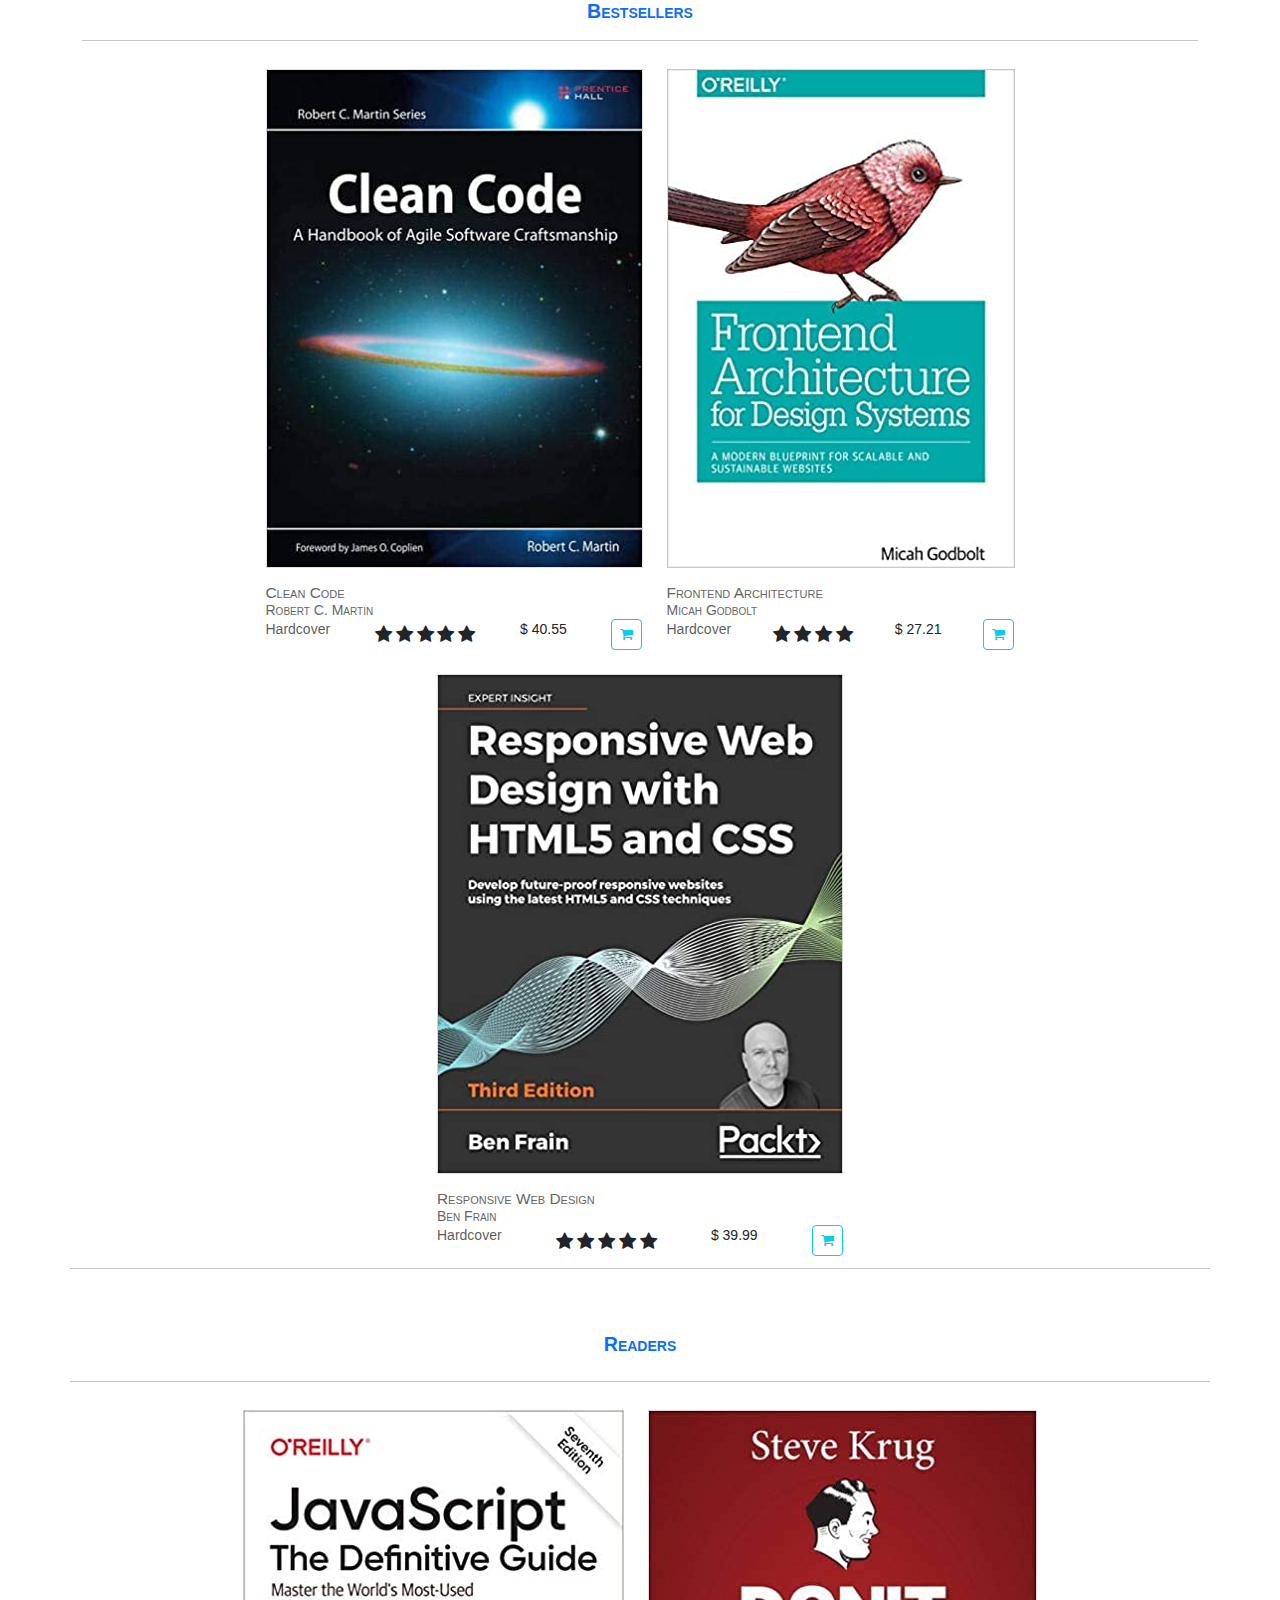
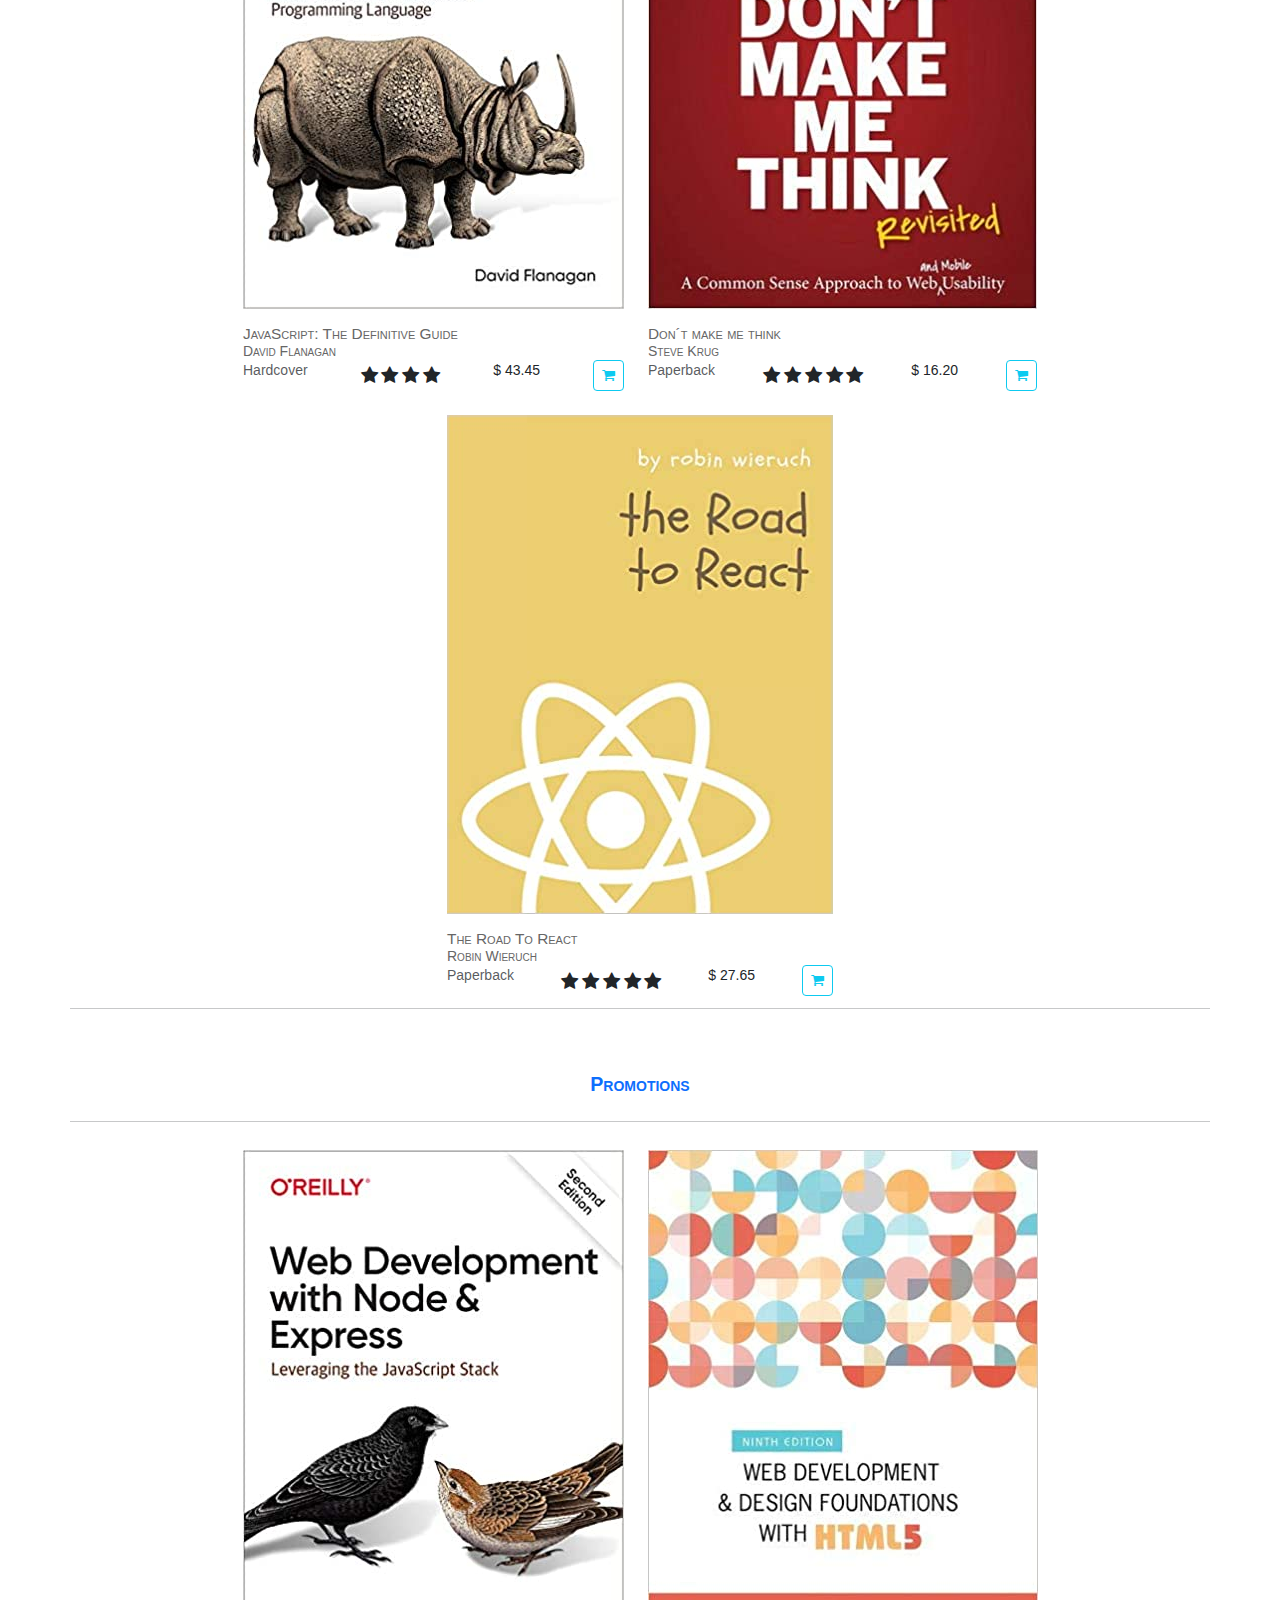
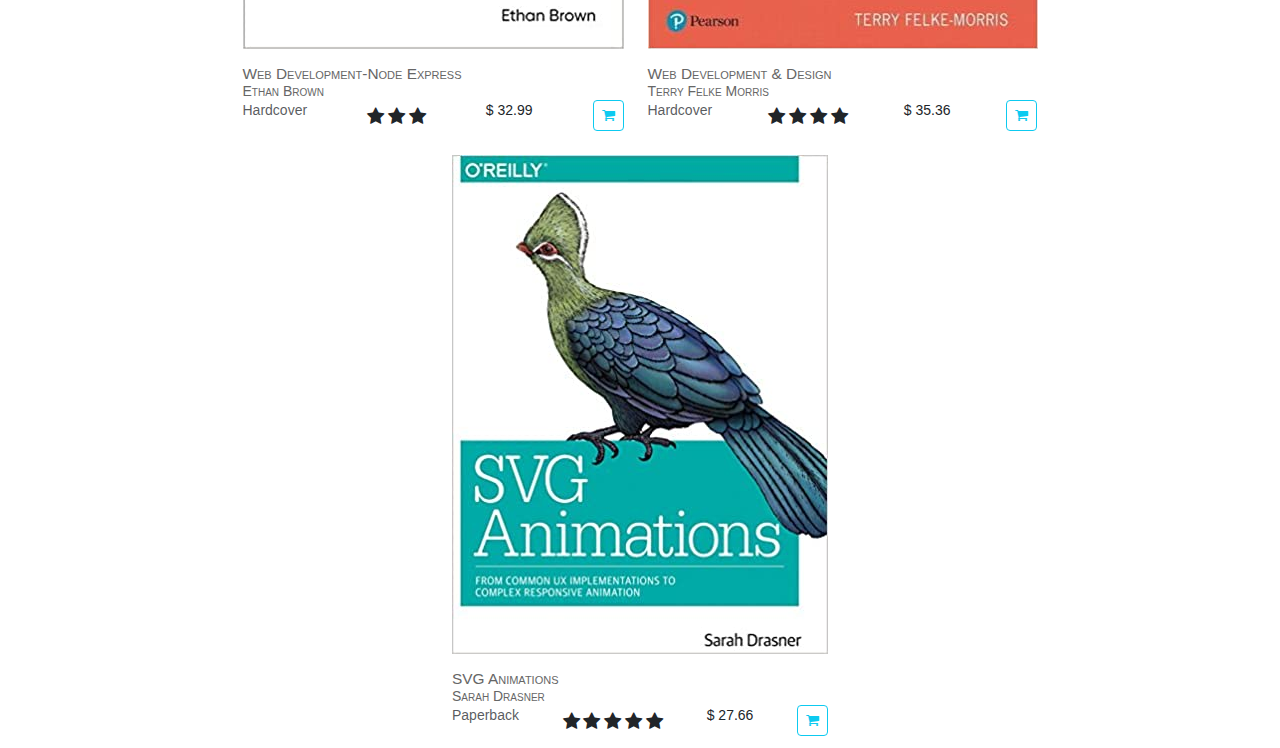
<file: Views/Store/item-list.html>
<!doctype html>
<html lang="en">

<head>
    <!-- Required meta tags -->
    <meta charset="utf-8">
    <meta name="viewport" content="width=device-width, initial-scale=1, shrink-to-fit=no">
    <title>Bookstore</title>

    <script src="../../Scripts/bootstrap.bundle.min.js"></script>
    <script src="../../Scripts/jquery-3.6.3.min.js"></script>
    <link href="../../Content/bootstrap.css" rel="stylesheet">
    </link>
    <link href="../../Content/Site.css" rel="stylesheet">
    </link>
    <link href="../../Content/font-awesome.min.css" rel="stylesheet">
    </link>
</head>

<body>

    <div th:replace="fragments/menu :: menu"></div>

    <!-- <h1>Items</h1>

    <div th:each="item : ${items}">
        <h2 th:text="${item.name}"></h2>
        <p th:text="${item.description}"></p>
        <form th:action="@{/items/order}" method="post">
            <input type="hidden" th:value="${item.id}" name="itemId" />
            <div>
                <label><input type="radio" name="shipping"
                        th:value="${item.shippingOption1Name + ' - ' + item.shippingOption1Price}" />Standard Shipping:
                    <span th:text="${item.shippingOption1Price}"></span></label>
                <label><input type="radio" name="shipping"
                        th:value="${item.shippingOption2Name + ' - ' + item.shippingOption2Price}" />Express Shipping:
                    <span th:text="${item.shippingOption2Price}"></span></label>
            </div>
            <div>
                <label for="shippingAddress">Shipping Address:</label>
                <input type="text" name="shippingAddress" required />
            </div>
            <div>
                <label for="billingAddress">Billing Address:</label>
                <input type="text" name="billingAddress" required />
            </div>
            <button type="submit">Order</button>
        </form>
    </div> -->

    <section id="purchaseModal" class="modal fade container-fluid" role="dialog" tabindex="-1" role="dialog"
        aria-labelledby="purchaseModalLabel" aria-hidden="true">
        <div class="modal-dialog modal-lg" role="content">
            <div class="modal-content">
                <div class="modal-header">
                    <div class="logo" role="primary" aria-label="logo">
                        <h2 class="modal-title" id="loginModalLabel">Purchase</h2>
                    </div>
                    <button type="button" class="btn-close" data-bs-dismiss="modal" aria-label="Close"></button>
                </div>
                <div class="modal-body">
                    
                    <h2 th:text="${item.name}"></h2>
                    <p th:text="${item.description}"></p>
                    <form th:action="@{/items/order}" method="post">
                        <input type="hidden" th:value="${item.id}" name="itemId" />
                        <div class="form-check">
                            <input class="form-check-input" type="radio" name="shipping"
                                th:value="${item.shippingOption1Name + ' - ' + item.shippingOption1Price}" />
                            <label class="form-check-label">Standard Shipping:</label>
                            <span th:text="${item.shippingOption1Price}"></span>
                        </div>
                            <div class="form-check">
                                <input class="form-check-input" type="radio" name="shipping"
                                    th:value="${item.shippingOption2Name + ' - ' + item.shippingOption2Price}" />
                                <label class="form-check-label">Express Shipping:</label>
                                <span th:text="${item.shippingOption2Price}"></span>
                            </div>
                        <div class="col">
                            <div class="mb-4">
                                <label class="form-label fw-bold" for="shippingAddress">Shipping Address:</label>
                                <input class="form-control" type="text" name="shippingAddress" required />
                            </div>
                            <div class="mb-4">
                                <label class="form-label fw-bold" for="billingAddress">Billing Address:</label>
                                <input class="form-control" type="text" name="billingAddress" required />
                            </div>
                        </div>
                        <button class="btn btn-success" type="submit">Order</button>
                    </form>
                </div>
            </div>
        </div>
    </section>

    <div class="container">
        <div class="row">
            <div class="col">
                <div class="row">
                    <h2 class="text-center text-primary">Bestsellers</h2>
                </div>
                <hr>
                <section class="container-fluid">
                    <div class="d-flex flex-wrap justify-content-center">
                        <article class="d-flex flex-column mx-1 my-1">
                            <div class="text-center">
                                <img class="p-2" src="../../Content/img/CleanCode.jpg" alt="clean code" />
                            </div>
                            <div class="d-flex flex-column justify-content-center p-2 ">
                                <div>
                                    <h4>Clean Code</h4>
                                    <h6>Robert C. Martin</h6>
                                </div>
                                <div>
                                    <div class="d-flex justify-content-between ">
                                        <p class="text-muted text-right my-0 ">
                                            Hardcover
                                        </p>
                                        <div class="align-self-center ">
                                            <i class="fa fa-star fa-lg "></i>
                                            <i class="fa fa-star fa-lg "></i>
                                            <i class="fa fa-star fa-lg "></i>
                                            <i class="fa fa-star fa-lg "></i>
                                            <i class="fa fa-star fa-lg "></i>
                                        </div>
                                        <div>
                                            <p class="text-right my-0 ">$ 40.55</p>
                                        </div>
                                        <button type="button " class="purchaseBtn btn btn-sm btn-outline-info ml-1"
                                            data-toggle="modal" data-target="#purchaseModal">
                                            <i class="fa fa-shopping-cart " aria-hidden="true "></i>
                                        </button>
                                    </div>
                                </div>
                            </div>
                        </article>
                        <article class="d-flex flex-column mx-1 my-1">
                            <div class="text-center ">
                                <img class="p-2 " src="../../Content/img/FrontendArchitecture.jpg "
                                    alt="Frontend Architecture " />
                            </div>
                            <div class="d-flex flex-column info_book justify-content-center p-2">
                                <div>
                                    <h4>Frontend Architecture</h4>
                                    <h6>Micah Godbolt</h6>
                                </div>
                                <div>
                                    <div class="d-flex justify-content-between">
                                        <p class="text-muted text-right my-0">
                                            Hardcover
                                        </p>
                                        <div class="align-self-center">
                                            <i class="fa fa-star fa-lg "></i>
                                            <i class="fa fa-star fa-lg "></i>
                                            <i class="fa fa-star fa-lg "></i>
                                            <i class="fa fa-star fa-lg "></i>
                                        </div>
                                        <div>
                                            <p class="text-right my-0 ">$ 27.21</p>
                                        </div>
                                        <button type="button" class="purchaseBtn btn btn-sm btn-outline-info ml-1">
                                            <i class="fa fa-shopping-cart " aria-hidden="true"></i>
                                        </button>
                                    </div>
                                </div>
                            </div>
                        </article>
                        <article class="d-flex flex-column mx-1 my-1 each_book">
                            <div class="text-center ">
                                <img class="p-2 " src="../../Content/img/ResponsiveWeb.jpg "
                                    alt="Responsive Web Design " />
                            </div>
                            <div class="d-flex flex-column justify-content-center p-2">
                                <div>
                                    <h4>Responsive Web Design</h4>
                                    <h6>Ben Frain</h6>
                                </div>
                                <div>
                                    <div class="d-flex justify-content-between">
                                        <p class="text-muted text-right my-0">
                                            Hardcover
                                        </p>
                                        <div class="align-self-center">
                                            <i class="fa fa-star fa-lg "></i>
                                            <i class="fa fa-star fa-lg "></i>
                                            <i class="fa fa-star fa-lg "></i>
                                            <i class="fa fa-star fa-lg "></i>
                                            <i class="fa fa-star fa-lg "></i>
                                        </div>
                                        <div>
                                            <p class="text-right my-0 ">$ 39.99</p>
                                        </div>
                                        <button type="button " class="purchaseBtn btn btn-sm btn-outline-info ml-1 ">
                                            <i class="fa fa-shopping-cart " aria-hidden="true "></i>
                                        </button>
                                    </div>
                                </div>
                            </div>
                        </article>
                    </div>
                </section>
                <section id="readers" class="row justify-content-center">
                    <hr>
                    <div class="col-12 col-sm-3 col-md-3 text-center mt-5 mb-4">
                        <h2 class="text-primary">Readers</h2>
                    </div>
                    <hr>
                </section>
                <section class="container-fluid">
                    <div class="d-flex flex-wrap justify-content-center">
                        <article class="d-flex flex-column mx-1 my-1">
                            <div class="text-center">
                                <img class="p-2 " src="../../Content/img/JavaScript.jpg " alt="Javascript " />
                            </div>
                            <div class="d-flex flex-column justify-content-center p-2 ">
                                <div>
                                    <h4>JavaScript: The Definitive Guide</h4>
                                    <h6>David Flanagan</h6>
                                </div>
                                <div>
                                    <div class="d-flex justify-content-between ">
                                        <p class="text-muted text-right my-0 ">
                                            Hardcover
                                        </p>
                                        <div class="align-self-center ">
                                            <i class="fa fa-star fa-lg "></i>
                                            <i class="fa fa-star fa-lg "></i>
                                            <i class="fa fa-star fa-lg "></i>
                                            <i class="fa fa-star fa-lg "></i>
                                        </div>
                                        <div>
                                            <p class="text-right my-0 ">$ 43.45</p>
                                        </div>
                                        <button type="button " class="purchaseBtn btn btn-sm btn-outline-info ml-1 ">
                                            <i class="fa fa-shopping-cart " aria-hidden="true "></i>
                                        </button>
                                    </div>
                                </div>
                            </div>
                        </article>
                        <article class="d-flex flex-column mx-1 my-1">
                            <div class="text-center ">
                                <img class="p-2 " src="../../Content/img/DontMakeMeThink.jpg "
                                    alt="Don´t make me think " />
                            </div>
                            <div class="d-flex flex-column justify-content-center p-2 ">
                                <div>
                                    <h4>Don´t make me think</h4>
                                    <h6>Steve Krug</h6>
                                </div>
                                <div>
                                    <div class="d-flex justify-content-between ">
                                        <p class="text-muted text-right my-0 ">
                                            Paperback
                                        </p>
                                        <div class="align-self-center ">
                                            <i class="fa fa-star fa-lg "></i>
                                            <i class="fa fa-star fa-lg "></i>
                                            <i class="fa fa-star fa-lg "></i>
                                            <i class="fa fa-star fa-lg "></i>
                                            <i class="fa fa-star fa-lg "></i>
                                        </div>
                                        <div>
                                            <p class="text-right my-0 ">$ 16.20</p>
                                        </div>
                                        <button type="button " class="purchaseBtn btn btn-sm btn-outline-info ml-1 ">
                                            <i class="fa fa-shopping-cart " aria-hidden="true "></i>
                                        </button>
                                    </div>
                                </div>
                            </div>
                        </article>
                        <article class="d-flex flex-column mx-1 my-1">
                            <div class="text-center ">
                                <img class="p-2 " src="../../Content/img/RoadToReact.jpg " alt="The Road To React " />
                            </div>
                            <div class="d-flex flex-column justify-content-center p-2 ">
                                <div>
                                    <h4>The Road To React</h4>
                                    <h6>Robin Wieruch</h6>
                                </div>
                                <div>
                                    <div class="d-flex justify-content-between ">
                                        <p class="text-muted text-right my-0 ">
                                            Paperback
                                        </p>
                                        <div class="align-self-center ">
                                            <i class="fa fa-star fa-lg "></i>
                                            <i class="fa fa-star fa-lg "></i>
                                            <i class="fa fa-star fa-lg "></i>
                                            <i class="fa fa-star fa-lg "></i>
                                            <i class="fa fa-star fa-lg "></i>
                                        </div>
                                        <div>
                                            <p class="text-right my-0 ">$ 27.65</p>
                                        </div>
                                        <button type="button " class="purchaseBtn btn btn-sm btn-outline-info ml-1 ">
                                            <i class="fa fa-shopping-cart " aria-hidden="true "></i>
                                        </button>
                                    </div>
                                </div>
                            </div>
                        </article>
                    </div>
                </section>
                <section id="promotions" class="row justify-content-center">
                    <hr>
                    <div class="col-12 col-sm-3 col-md-3 text-center mt-5 mb-4 ">
                        <h2 class="text-primary">Promotions</h2>
                    </div>
                    <hr>
                </section>
                <section class="container-fluid">
                    <div class="d-flex flex-wrap justify-content-center ">
                        <article class="d-flex flex-column mx-1 my-1">
                            <div class="text-center ">
                                <img class="p-2 " src="../../Content/img/WebDevelopmentNodeExpress.jpg "
                                    alt="Web Development " />
                            </div>
                            <div class="d-flex flex-column justify-content-center p-2 ">
                                <div>
                                    <h4>Web Development-Node Express</h4>
                                    <h6>Ethan Brown</h6>
                                </div>
                                <div>
                                    <div class="d-flex justify-content-between ">
                                        <p class="text-muted text-right my-0 ">
                                            Hardcover
                                        </p>
                                        <div class="align-self-center ">
                                            <i class="fa fa-star fa-lg "></i>
                                            <i class="fa fa-star fa-lg "></i>
                                            <i class="fa fa-star fa-lg "></i>
                                        </div>
                                        <div>
                                            <p class="text-right my-0 ">$ 32.99</p>
                                        </div>
                                        <button type="button " class="purchaseBtn btn btn-sm btn-outline-info ml-1 ">
                                            <i class="fa fa-shopping-cart " aria-hidden="true "></i>
                                        </button>
                                    </div>
                                </div>
                            </div>
                        </article>
                        <article class="d-flex flex-column mx-1 my-1">
                            <div class="text-center ">
                                <img class="p-2 " src="../../Content/img/Web DevelopmentDesignHTML5.jpg"
                                    alt="Web Development & Design " />
                            </div>
                            <div class="d-flex flex-column justify-content-center p-2 ">
                                <div>
                                    <h4>Web Development & Design</h4>
                                    <h6>Terry Felke Morris</h6>
                                </div>
                                <div>
                                    <div class="d-flex justify-content-between ">
                                        <p class="text-muted text-right my-0 ">
                                            Hardcover
                                        </p>
                                        <div class="align-self-center ">
                                            <i class="fa fa-star fa-lg "></i>
                                            <i class="fa fa-star fa-lg "></i>
                                            <i class="fa fa-star fa-lg "></i>
                                            <i class="fa fa-star fa-lg "></i>
                                        </div>
                                        <div>
                                            <p class="text-right my-0 ">$ 35.36</p>
                                        </div>
                                        <button type="button " class="purchaseBtn btn btn-sm btn-outline-info ml-1 ">
                                            <i class="fa fa-shopping-cart " aria-hidden="true "></i>
                                        </button>
                                    </div>
                                </div>
                            </div>
                        </article>
                        <article class="d-flex flex-column mx-1 my-1">
                            <div class="text-center ">
                                <img class="height_image p-2 " src="../../Content/img/SVGAnimations.jpg "
                                    alt="SVG Animations " />
                            </div>
                            <div class="d-flex flex-column justify-content-center p-2 ">
                                <div>
                                    <h4>SVG Animations</h4>
                                    <h6>Sarah Drasner</h6>
                                </div>
                                <div>
                                    <div class="d-flex justify-content-between ">
                                        <p class="text-muted text-right my-0 ">
                                            Paperback
                                        </p>
                                        <div class="align-self-center ">
                                            <i class="fa fa-star fa-lg "></i>
                                            <i class="fa fa-star fa-lg "></i>
                                            <i class="fa fa-star fa-lg "></i>
                                            <i class="fa fa-star fa-lg "></i>
                                            <i class="fa fa-star fa-lg "></i>
                                        </div>
                                        <div>
                                            <p class="text-right my-0 ">$ 27.66</p>
                                        </div>
                                        <button type="button" class="purchaseBtn btn btn-sm btn-outline-info ml-1 ">
                                            <i class="fa fa-shopping-cart " aria-hidden="true "></i>
                                        </button>
                                    </div>
                                </div>
                            </div>
                        </article>
                    </div>
                </section>
            </div>
        </div>
    </div>

    <div th:replace="fragments/footer :: footer"></div>
    <script type="text/javascript">
        $(document).on('click', '.purchaseBtn', function () {
            $('#purchaseModal').modal("show");
        });


        (() => {
            'use strict'
            const storedTheme = localStorage.getItem('theme')

            const getPreferredTheme = () => {
                if (storedTheme) {
                    return storedTheme
                }

                return window.matchMedia('(prefers-color-scheme: dark)').matches ? 'dark' : 'light'
            }

            const setTheme = function (theme) {
                document.documentElement.setAttribute('data-bs-theme', theme)
            }

            setTheme(getPreferredTheme())

            window.matchMedia('(prefers-color-scheme: dark)').addEventListener('change', () => {
                if (storedTheme !== 'light' || storedTheme !== 'dark') {
                    setTheme(getPreferredTheme())
                }
            })

            window.addEventListener('DOMContentLoaded', () => {
                document.querySelectorAll('[data-bs-theme-value]')
                    .forEach(toggle => {
                        toggle.addEventListener('click', () => {
                            const theme = toggle.getAttribute('data-bs-theme-value')
                            localStorage.setItem('theme', theme)
                            setTheme(theme)
                        })
                    })
            })
        })()
    </script>
</body>

</html>
</file>
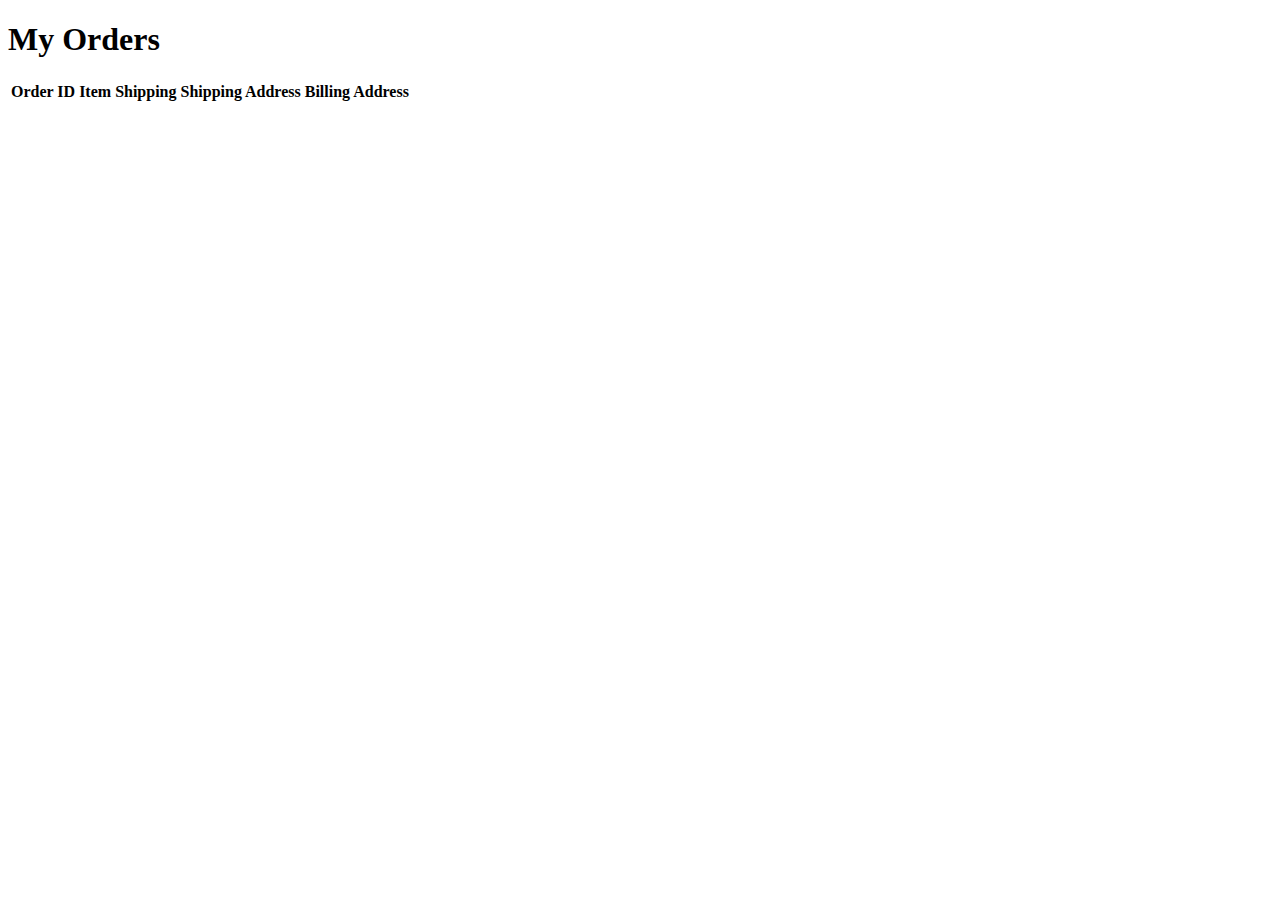
<file: Views/Store/my-orders.html>
<!DOCTYPE html>
<html xmlns:th="http://www.thymeleaf.org">
<head>
    <meta charset="UTF-8">
    <title>My Orders</title>
    <link rel="stylesheet" th:href="@{/css/styles.css}" />
</head>
<body>
<div th:replace="fragments/menu :: menu"></div>

<h1>My Orders</h1>

<table>
    <thead>
    <tr>
        <th>Order ID</th>
        <th>Item</th>
        <th>Shipping</th>
        <th>Shipping Address</th>
        <th>Billing Address</th>
    </tr>
    </thead>
    <tbody>
    <tr th:each="order : ${orders}">
        <td th:text="${order.id}"></td>
        <td th:text="${order.item.name}"></td>
        <td th:text="${order.shipping}"></td>
        <td th:text="${order.shippingAddress}"></td>
        <td th:text="${order.billingAddress}"></td>
    </tr>
    </tbody>
</table>

<div th:replace="fragments/footer :: footer"></div>
</body>
</html>
</file>
<file: Content/Site.css>
﻿body {
    margin: 0;
    padding: 0;
}

bookImg {
    height: 100px;
}

.body-content {
    padding-left: 5px;
    padding-right: 5px;
    padding-top: 15px;
    min-height: 84vh;
}

.bold {
    font-weight: bold;
}

h1, h2, h3, h4, h5, h6 {
    font-size: 1.5em;
    font-variant: small-caps;
    text-transform: none;
    font-weight: 200;
    margin-bottom: 0;
    margin-top: 0;
}

h1 {
    font-size: 1.7em;
    font-weight: bold;
}

h2 {
    font-size: 1.4em;
    font-weight: 600;
}

h3 {
    font-size: 1.2em;
    font-weight: bold;
}

h4 {
    font-size: 1.1em;
}

h5, h6 {
    font-size: 1em;
}

.big-check {
    width: 25px;
    height: 25px;
    vertical-align: middle;
    position: relative;
    bottom: 1px;
}

.no-max-width {
    max-width: none;
}

@media (min-width: 768px) {
    .body-content {
        padding-top: 214px;
    }

    .tooltip-inner {
        max-width: 500px !important;
        /* If max-width does not work, try using width instead */
        width: auto;
    }

    #Splash {
        width: 100%;
        max-width: 650px;
    }

    #btnPageSetup {
        display: block;
        position: absolute;
        top: 200px;
        right: 10px;
        background-color: transparent;
    }
}

.hideElement {
    display: none;
}

.error {
    border: 2px solid red;
}

@media print {
    #Banner {
        display: none;
    }

    footer {
        display: none;
    }

    .print {
        visibility: visible;
        position: absolute;
        left: 0;
        top: 0;
    }

        .print * {
            visibility: visible;
            page-break-inside: avoid !important;
        }

    .no-print {
        display: none !important;
    }
}

.hide {
    display: none !important;
}

.center {
    display: flex;
    align-items: center;
    justify-content: center;
}

.btn-group-xs > .btn, .btn-xs {
    padding: 1px 5px;
    font-size: 12px;
    line-height: 1.5;
    border-radius: 3px;
}

body {
    font-family: 'Helvetica Neue',Helvetica,Arial,sans-serif !important;
    font-size: 14px !important;
    line-height: 1.42857143;
}

#navBar {
    vertical-align: middle;
    background-color: #0288d1;
    padding: 10px;
}

ul.nav li a, ul.nav li a:visited {
    border: 1px #696969 solid;
    color: #fff !important;
    display: block;
    line-height: 1.35em;
    padding: 4px 20px;
    text-decoration: none;
    white-space: nowrap;
}

    ul.nav li a:hover, .active {
        background-color: #0288d1;
        color: #fff;
        text-decoration: none;
    }

    ul.nav li a:active {
        background-color: #0288d1;
        color: #fff;
        text-decoration: none;
    }

.navbar-default .navbar-nav > li > a:focus, .navbar-default .navbar-nav > li > a:hover {
    background-color: #0288d1;
    color: #fff;
    text-decoration: none;
}

.navbar-default .navbar-nav > .open > a, .navbar-default .navbar-nav > .open > a:hover, .navbar-default .navbar-nav > .open > a:focus {
    background-color: #0288d1;
    color: #fff;
    text-decoration: none;
}

.navbar-nav > li > .dropdown-menu {
    background-color: #0288d1;
    padding: 5px;
}
</file>
